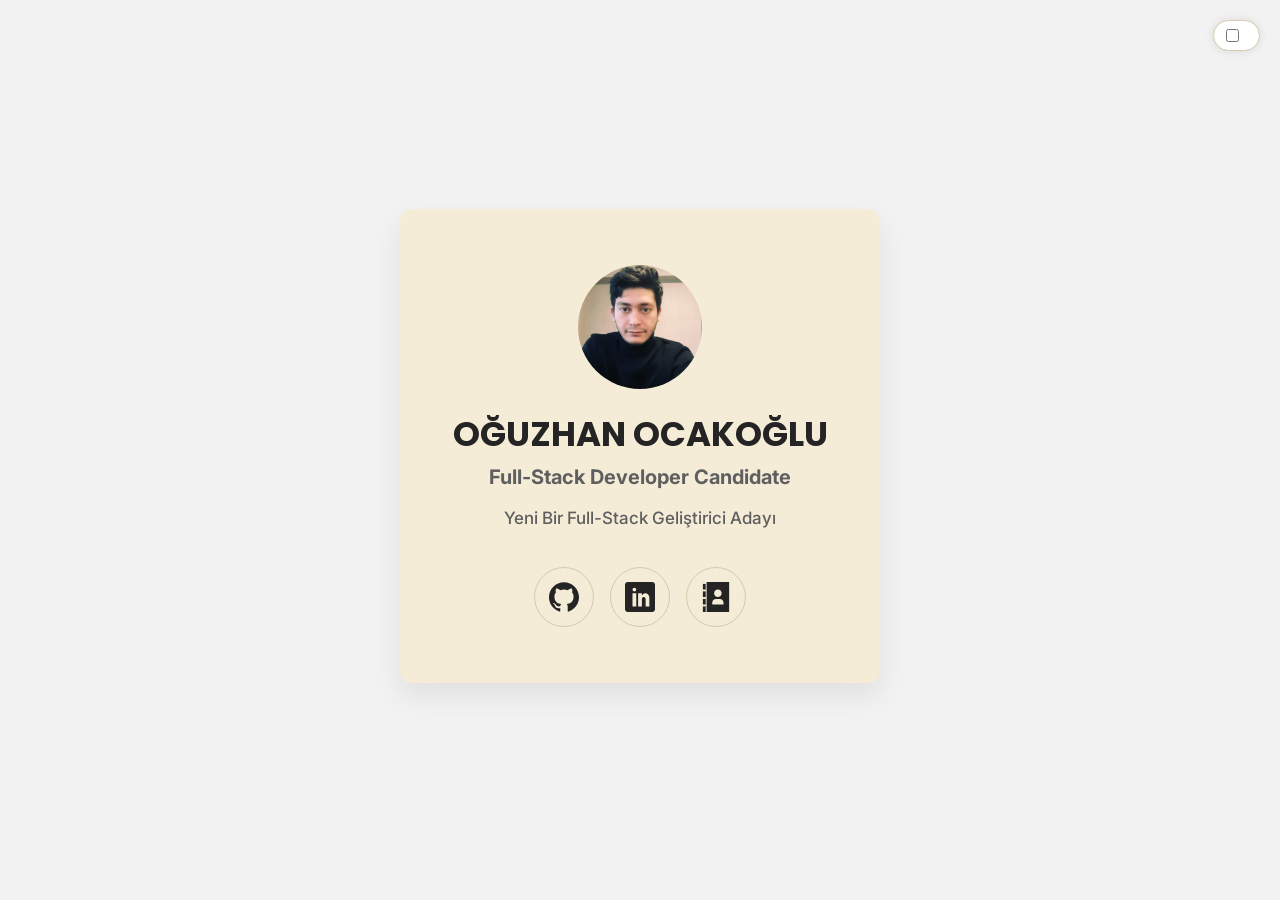
<file: index.html>
<!doctype html>
<html lang="tr">
  <head>
    <meta charset="UTF-8" />
    <meta name="viewport" content="width=device-width, initial-scale=1.0" />
    <title>Oguzhan Ocakoglu | Frontend Developer</title>
    <link
      rel="stylesheet"
      href="https://cdnjs.cloudflare.com/ajax/libs/modern-normalize/3.0.1/modern-normalize.min.css"
      integrity="sha512-q6WgHqiHlKyOqslT/lgBgodhd03Wp4BEqKeW6nNtlOY4quzyG3VoQKFrieaCeSnuVseNKRGpGeDU3qPmabCANg=="
      crossorigin="anonymous"
      referrerpolicy="no-referrer"
    />
    <link rel="preconnect" href="https://fonts.googleapis.com" />
    <link rel="preconnect" href="https://fonts.gstatic.com" crossorigin />
    <link
      href="https://fonts.googleapis.com/css2?family=Inter:wght@400;500;600;700&family=Poppins:wght@600;700&display=swap"
      rel="stylesheet"
    />
    <link rel="stylesheet" href="./styles/styles.css" />
  </head>
  <body>

    <label class="theme-switch">
      <input type="checkbox" id="theme-toggle" aria-label="Karanlık Mod" />
      <span class="slider"></span>
    </label>

    <main class="page-wrapper">
      <section class="profile-card">
        <img
          src="images/oguzhan.webp"
          alt="Oguzhan Ocakoglu profil fotoğrafı"
        />
        <h1>OĞUZHAN OCAKOĞLU</h1>
        <p class="job-title">Full-Stack Developer Candidate</p>
        <p class="description">
          Yeni Bir Full-Stack Geliştirici Adayı
        </p>
        <div class="social-links" aria-label="Sosyal bağlantılar">
          <a
            href="https://github.com/denatril"
            target="_blank"
            rel="noopener noreferrer"
            aria-label="GitHub"
            data-tooltip="GitHub"
          >
            <svg class="social-icon" width="16" height="16" aria-hidden="true">
              <use href="./images/icons.svg#icon-github"></use>
            </svg>
          </a>
          <a
            href="https://www.linkedin.com/in/oguzhanocakoglu/"
            target="_blank"
            rel="noopener noreferrer"
            aria-label="LinkedIn"
            data-tooltip="LinkedIn"
          >
            <svg class="social-icon" width="16" height="16" aria-hidden="true">
              <use href="./images/icons.svg#icon-linkedin"></use>
            </svg>
          </a>
          <a href="#contact" aria-label="İletişim" data-tooltip="İletişim">
            <svg class="social-icon" width="16" height="16" aria-hidden="true">
              <use href="./images/icons.svg#icon-address-book"></use>
            </svg>
          </a>
        </div>
      </section>

      <section id="contact" class="contact-modal">
        <div class="modal-content contact-form">
          <a href="#" class="modal-close" aria-label="Kapat">&times;</a>
          <h2>Bize Ulaşın</h2>
          <form>
            <label for="name">Adınız:</label>
            <input
              type="text"
              id="name"
              name="name"
              required
              placeholder="Adınız"
            />

            <label for="email">E-posta:</label>
            <input
              type="email"
              id="email"
              name="email"
              required
              placeholder="E-posta"
            />

            <label for="message">Mesajınız:</label>
            <textarea
              id="message"
              name="message"
              rows="4"
              required
              placeholder="Mesajınız"
            ></textarea>

            <button type="submit">Gönder</button>
          </form>
        </div>
      </section>
    </main>
  </body>
</html>
</file>
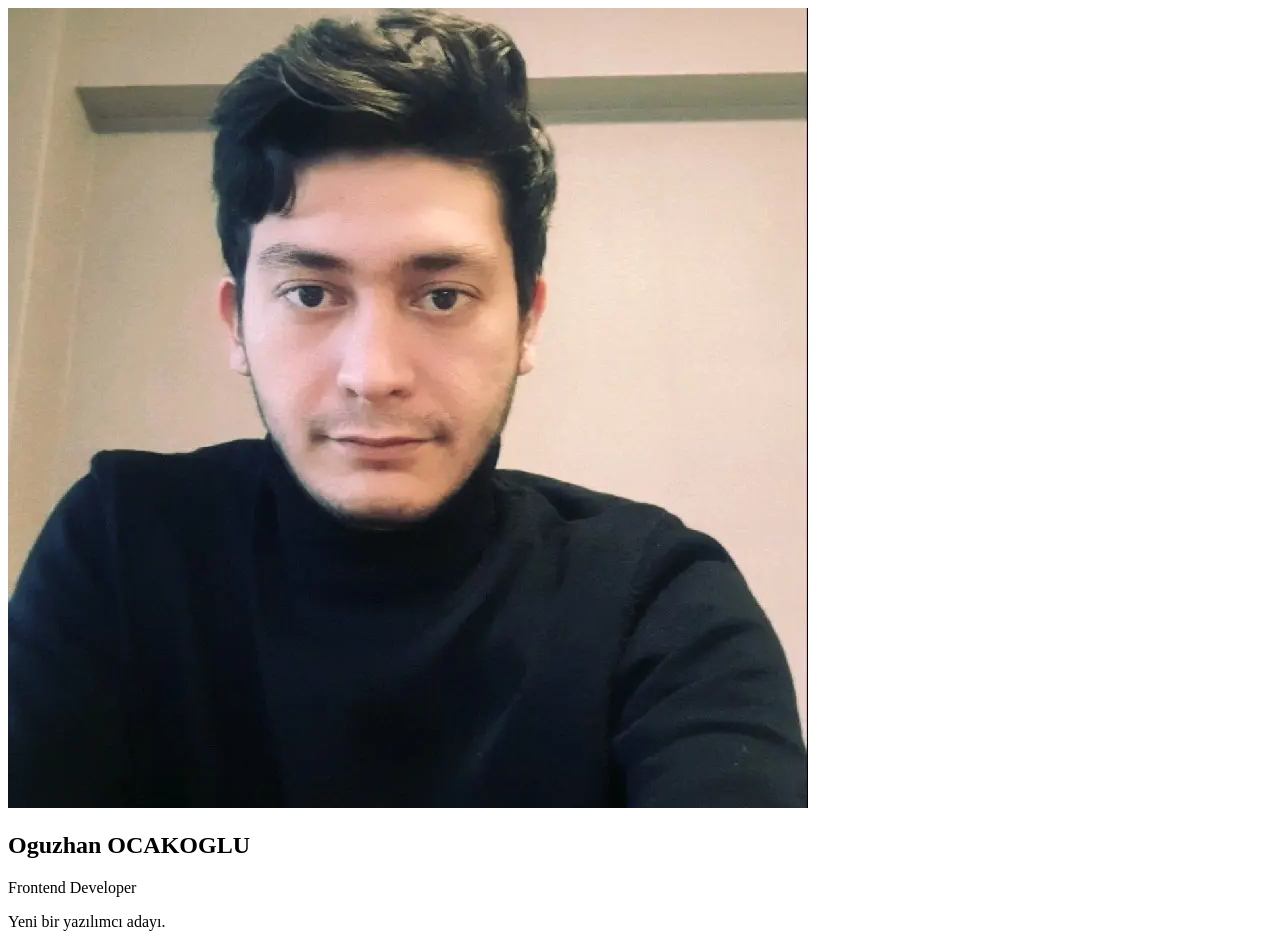
<file: intex.html>
<!doctype html>
<html lang="en">
  <head>
    <meta charset="UTF-8" >
    <meta name="viewport" content="width=device-width, initial-scale=1.0" >
    <title>Document</title>
  </head>
  <body>
    <div class="profile-card">
      <img src="images/oguzhan.webp" alt="Profile Picture" >
      <h2>Oguzhan OCAKOGLU</h2>
      <p class="job-title">Frontend Developer</p>
      <p class="description">Yeni bir yazılımcı adayı.</p>
    </div>
  </body>
</html>
</file>
<file: styles/styles.css>
:root {
  --color-page-bg: #f2f2f2;
  --color-card-bg: #f5ecd8;
  --color-surface-bg: #fff;
  --color-text: #242424;
  --color-text-soft: #5f5f5f;
  --color-primary: #007bff;
  --color-border: #d7c9aa;
  --color-border-soft: #e1d7c2;
  --color-primary-dark: #0056b3;
  --color-danger: #dc3545;
  --color-heading-soft: #3f3f3f;
  --color-input-border: #dddddd;
  --color-input-focus: #007bff;
  --color-overlay: rgba(0, 0, 0, 0.35);

  --shadow-card: 0 12px 28px rgba(0, 0, 0, 0.08);
  --shadow-card-hover: 0 16px 36px rgba(0, 0, 0, 0.14);
  --shadow-form: 0 0 10px rgba(0, 0, 0, 0.1);

  --radius-card: 12px;
  --radius-button: 6px;
  --radius-form: 10px;
}

body:has(#theme-toggle:checked) {
  --color-page-bg: #171717;
  --color-card-bg: #252016;
  --color-surface-bg: #242424;
  --color-text: #f5f5f5;
  --color-text-soft: #d2d2d2;
  --color-heading-soft: #eeeeee;
  --color-border: #6c5d3f;
  --color-border-soft: #4a4232;
  --color-input-border: #555555;
  --color-overlay: rgba(0, 0, 0, 0.6);

  --shadow-card: 0 18px 40px rgba(0, 0, 0, 0.35);
  --shadow-card-hover: 0 22px 48px rgba(0, 0, 0, 0.45);
  --shadow-form: 0 18px 40px rgba(0, 0, 0, 0.35);
}

*,
*::before,
*::after {
  box-sizing: border-box;
}

body {
  background-color: var(--color-page-bg);
  font-family: "Inter", sans-serif;
  margin: 0;
}

.page-wrapper {
  display: flex;
  flex-direction: column;
  justify-content: center;
  align-items: center;
  min-height: 100vh;
  padding: 40px;
  gap: 24px;
}

.profile-card {
  display: flex;
  flex-direction: column;
  align-items: center;
  width: 100%;
  max-width: 480px;
  padding: 56px 48px;
  margin-bottom: 8px;
  background-color: var(--color-card-bg);
  box-shadow: var(--shadow-card);
  border-radius: var(--radius-card);
  text-align: center;
  transition: box-shadow 0.3s ease, transform 0.3s ease;
}

.profile-card:hover {
  box-shadow: var(--shadow-card-hover);
  transform: translateY(-4px);
}

.profile-card img {
  width: 124px;
  height: 124px;
  border-radius: 50%;
  margin-bottom: 26px;
  object-fit: cover;
}

.profile-card h1 {
  font-family: "Poppins", sans-serif;
  font-size: 34px;
  font-weight: 700;
  margin: 0;
  color: var(--color-text);
  line-height: 1.15;
}

.profile-card .job-title {
  font-size: 20px;
  font-weight: 700;
  color: var(--color-text-soft);
  margin-top: 12px;
  margin-bottom: 16px;
}

.profile-card .description {
  max-width: 340px;
  font-size: 17px;
  font-weight: 500;
  line-height: 1.6;
  color: var(--color-text-soft);
  margin: 0;
}

.social-links {
  display: flex;
  justify-content: center;
  gap: 16px;
  margin-top: 34px;
}

.social-links a {
  position: relative;
  display: inline-flex;
  align-items: center;
  justify-content: center;
  width: 60px;
  height: 60px;
  border: 1px solid var(--color-border);
  border-radius: 50%;
  color: var(--color-text);
  text-decoration: none;
  transition:
    background-color 0.3s ease,
    border-color 0.3s ease,
    color 0.3s ease,
    transform 0.3s ease;
}

.social-links a:hover,
.social-links a:focus {
  background-color: var(--color-primary);
  border-color: var(--color-primary);
  color: var(--color-surface-bg);
  outline: none;
  transform: translateY(-3px) scale(1.05);
}

.social-links a::after {
  content: attr(data-tooltip);
  position: absolute;
  bottom: -36px;
  left: 50%;
  padding: 6px 9px;
  border-radius: 6px;
  background-color: var(--color-text);
  color: var(--color-surface-bg);
  font-size: 12px;
  font-weight: 600;
  white-space: nowrap;
  opacity: 0;
  pointer-events: none;
  transform: translateX(-50%) translateY(-4px);
  transition:
    opacity 0.25s ease,
    transform 0.25s ease;
}

.social-links a:hover::after,
.social-links a:focus::after {
  opacity: 1;
  transform: translateX(-50%) translateY(0);
}

.social-links a:focus-visible {
  box-shadow: 0 0 0 4px rgba(0, 123, 255, 0.2);
}

.social-icon {
  display: block;
  flex-shrink: 0;
  width: 30px;
  height: 30px;
  fill: currentColor;
}

.contact-form {
  background-color: var(--color-surface-bg);
  padding: 30px;
  width: 100%;
  max-width: 400px;
  border-radius: var(--radius-form);
  box-shadow: var(--shadow-form);
}

.contact-form h2 {
  text-align: center;
  margin-bottom: 20px;
}

.contact-form label {
  display: block;
  margin-top: 15px;
  margin-bottom: 5px;
  font-weight: bold;
}

.contact-form input,
.contact-form textarea {
  width: 100%;
  padding: 10px;
  border: 2px solid var(--color-input-border);
  border-radius: 5px;
  font-size: 14px;
  transition: border-color 0.3s ease;
}

/* Focus efekti */
.contact-form input:focus,
.contact-form textarea:focus {
  border-color: var(--color-input-focus);
  box-shadow: 0 0 0 4px rgba(0, 123, 255, 0.2);
  outline: none;
}

/* Buton tasarımı */
.contact-form button {
  width: 100%;
  padding: 12px;
  background-color: var(--color-primary);
  color: var(--color-surface-bg);
  border: none;
  border-radius: var(--radius-button);
  font-size: 16px;
  margin-top: 20px;
  cursor: pointer;
  transition: background-color 0.3s ease;
}

.contact-form button:active {
  transform: scale(0.98);
}

.contact-form button:hover {
  background-color: var(--color-primary-dark);
}

.contact-form input:not(:placeholder-shown):invalid,
.contact-form textarea:not(:placeholder-shown):invalid {
  border-color: var(--color-danger);
}

.contact-modal {
  position: fixed;
  inset: 0;
  display: none;
  place-items: center;
  padding: 24px 16px;
  background-color: var(--color-overlay);
  overflow-y: auto;
  z-index: 10;
}

.contact-modal:target {
  display: grid;
  animation: overlay-in 0.25s ease;
}

.modal-content {
  position: relative;
  width: 100%;
  max-width: 420px;
}

.contact-modal:target .modal-content {
  animation: modal-in 0.25s ease;
}

.modal-close {
  position: absolute;
  top: 14px;
  right: 14px;
  display: inline-flex;
  align-items: center;
  justify-content: center;
  width: 34px;
  height: 34px;
  border: 1px solid var(--color-border);
  border-radius: 50%;
  background-color: var(--color-surface-bg);
  color: var(--color-text);
  font-size: 24px;
  line-height: 1;
  text-decoration: none;
  transition:
    background-color 0.25s ease,
    border-color 0.25s ease,
    color 0.25s ease,
    transform 0.25s ease;
}

.modal-close:hover,
.modal-close:focus {
  background-color: var(--color-primary);
  border-color: var(--color-primary);
  color: var(--color-surface-bg);
  outline: none;
  transform: rotate(90deg);
}

.modal-close:focus-visible {
  box-shadow: 0 0 0 4px rgba(0, 123, 255, 0.2);
}

.theme-switch {
  position: fixed;
  top: 20px;
  right: 20px;
  z-index: 20;
  display: inline-flex;
  align-items: center;
  gap: 8px;
  padding: 8px 12px;
  border: 1px solid var(--color-border);
  border-radius: 999px;
  background-color: var(--color-surface-bg);
  color: var(--color-text);
  font-size: 14px;
  font-weight: 600;
  box-shadow: var(--shadow-form);
  cursor: pointer;
}

.theme-switch input {
  accent-color: var(--color-primary);
}

@keyframes overlay-in {
  from {
    background-color: rgba(0, 0, 0, 0);
  }

  to {
    background-color: rgba(0, 0, 0, 0.35);
  }
}

@keyframes modal-in {
  from {
    opacity: 0;
    transform: translateY(12px) scale(0.96);
  }

  to {
    opacity: 1;
    transform: translateY(0) scale(1);
  }
}

@media (max-width: 600px) {
  .page-wrapper {
    padding: 24px 16px;
  }

  .profile-card,
  .contact-form {
    max-width: 100%;
  }

  .profile-card {
    padding: 32px 22px;
  }

  .profile-card img {
    width: 86px;
    height: 86px;
  }

  .contact-form {
    padding: 24px 20px;
  }

  .profile-card h1 {
    font-size: 24px;
  }

  .profile-card .job-title {
    font-size: 16px;
  }

  .profile-card .description {
    font-size: 14px;
  }

  .social-links {
    gap: 12px;
    margin-top: 24px;
  }

  .social-links a {
    width: 48px;
    height: 48px;
  }

  .social-icon {
    width: 24px;
    height: 24px;
  }

  .contact-modal {
    padding: 18px 12px;
  }
}

@media (min-width: 768px) {
  .page-wrapper {
    gap: 48px;
  }
}
</file>
